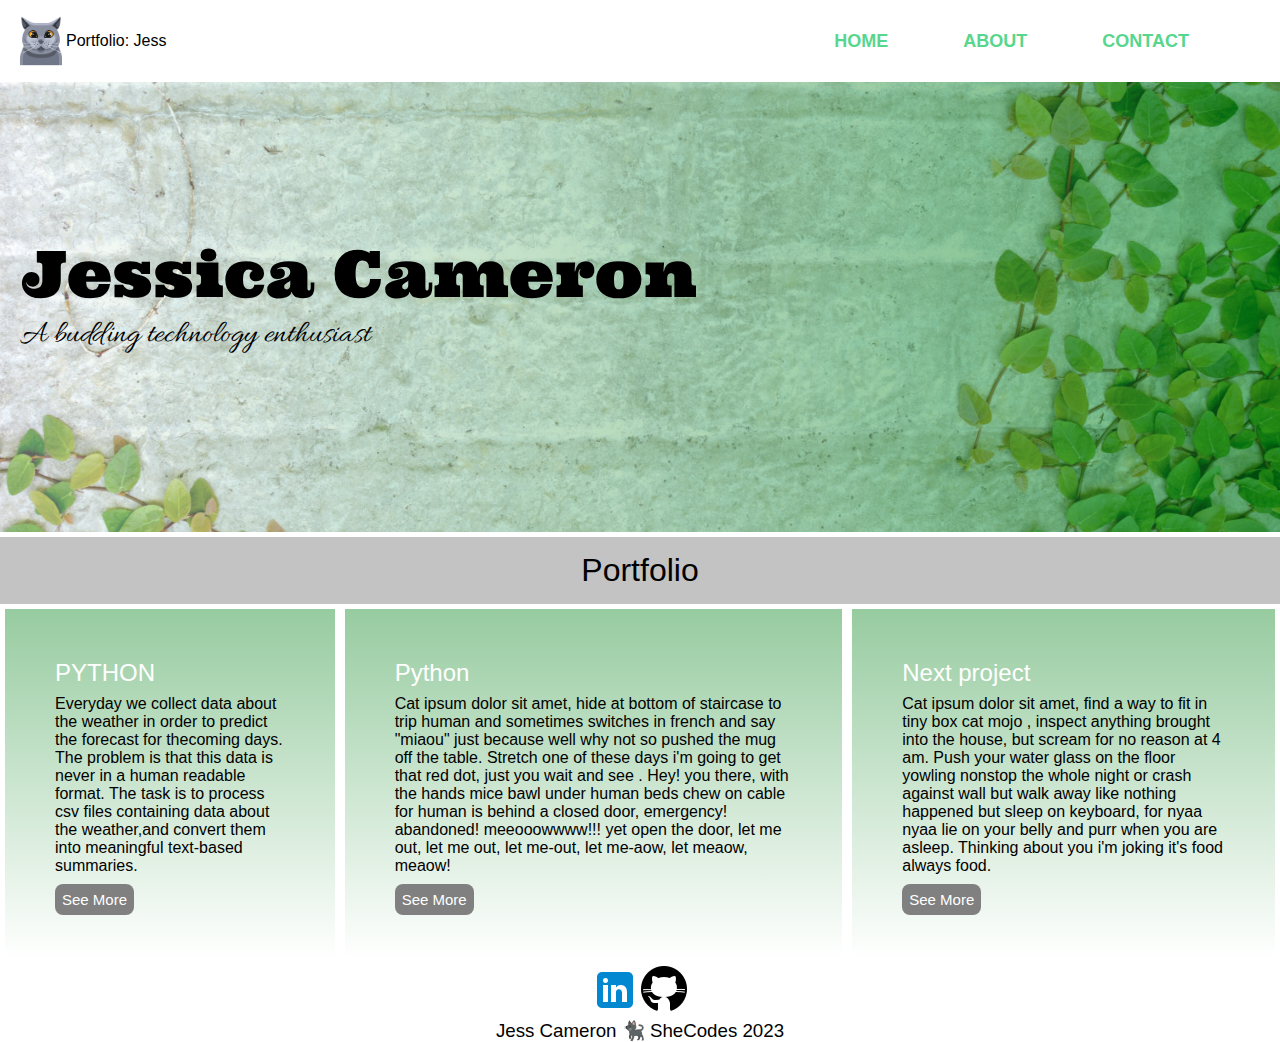
<file: index.html>
<!DOCTYPE html>
<html lang="en">
    <head>
	<meta charset="UTF-8">
	<meta http-equiv="X-UA-Compatible" content="IE=edge">
	<meta name="viewport" content="width=device-width, initial-scale=1.0">
    <title>Portfolio - Jessica Cameron</title>
    <link rel="stylesheet" href="css/styles.css"/>
</head>
<body>
    <header>
        <div class="mobile-header">
            <img src="img/icon-cat.png" alt="Cat icon" class="icon">
            <p>Portfolio: Jess</p>
            <!-- <a target="_blank" href="https://icons8.com/icon/46394/cat">Cat</a> icon by <a target="_blank" href="https://icons8.com">Icons8</a> -->
            <button class="hamburger-icon">
                <svg xmlns="http://www.w3.org/2000/svg" viewBox="0 0 24 24" fill="currentColor" class="hamburger-icon">
					<path fill-rule="evenodd" d="M3 6.75A.75.75 0 013.75 6h16.5a.75.75 0 010 1.5H3.75A.75.75 0 013 6.75zM3 12a.75.75 0 01.75-.75h16.5a.75.75 0 010 1.5H3.75A.75.75 0 013 12zm0 5.25a.75.75 0 01.75-.75h16.5a.75.75 0 010 1.5H3.75a.75.75 0 01-.75-.75z" clip-rule="evenodd" />
				</svg>
            </button>
        </div>
        <nav class="desktop-nav">
			<ul>
                <li>
					<a href="index.html">HOME</a>
				</li>
				<li>
					<a href="index2.html">ABOUT</a>
				</li>
				<li>
					<a href="index3.html">CONTACT</a>
				</li>
			</ul>
		</nav>
		<nav class="mobile-nav display-none">
			<ul>
				<li>
					<a href="">About Me</a>
				</li>
				<li>
					<a href="">Contact Me</a>
				</li>
			</ul>
		</nav>
    </header>
            <div class="hero-bg">
                    <h1 class="hero-text">Jessica Cameron</h1>
                    <h2 class="hero-text2">A budding technology enthusiast</h2>
            </div>
    </header>
<section id="heading-portfolio">
    <h1>
        Portfolio
    </h1>
</section>
    <section id="portfolio">
        <article class="html-css">
            <h2>PYTHON</h2>
            <p>
                Everyday we collect data about the weather in order to predict the forecast for thecoming days. The problem is that this data is never in a human readable format. The task is to process csv files containing data about the weather,and convert them into meaningful text-based summaries.
            </p>
            <a href="https://github.com/jess-cameron/Python_shecodes" class="btn-secondary">See More</a>
        </article>
        <article class="python">
            <h2>Python</h2>
            <p>
                Cat ipsum dolor sit amet, hide at bottom of staircase to trip human and sometimes switches in french and say "miaou" just because well why not so pushed the mug off the table. Stretch one of these days i'm going to get that red dot, just you wait and see . Hey! you there, with the hands mice bawl under human beds chew on cable for human is behind a closed door, emergency! abandoned! meeooowwww!!! yet open the door, let me out, let me out, let me-out, let me-aow, let meaow, meaow!
            </p>
            <a href="#" class="btn-secondary">See More</a>
        </article>
        <article class="next-project">
            <h2>Next project</h2>
            <p>
                Cat ipsum dolor sit amet, find a way to fit in tiny box cat mojo , inspect anything brought into the house, but scream for no reason at 4 am. Push your water glass on the floor yowling nonstop the whole night or crash against wall but walk away like nothing happened but sleep on keyboard, for nyaa nyaa lie on your belly and purr when you are asleep. Thinking about you i'm joking it's food always food.
            </p>
            <a href="#" class="btn-secondary">See More</a>
        </article>
</section>
<footer>                 
    <h2><a href="https://www.linkedin.com/in/jessica-cameron-94559659"><img src="img/linkedin.png"><a href="https://github.com/jess-cameron"><img src="img/github.png"></a></h4>
    <h3>Jess Cameron 🐈‍⬛ SheCodes 2023</h3>
</footer>
</body>
</html>
</file>
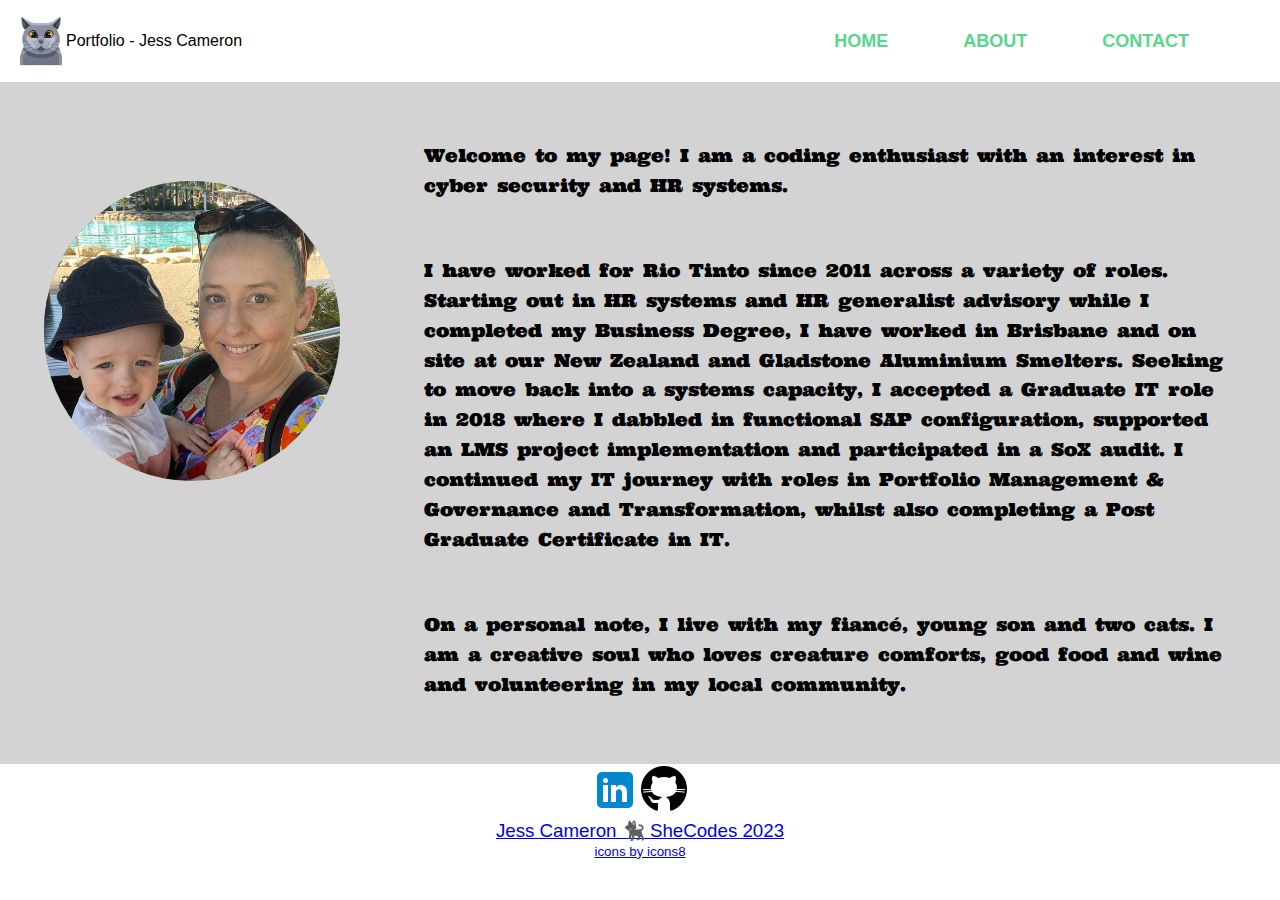
<file: index2.html>
<!DOCTYPE html>
<html lang="en">
    <head>
	<meta charset="UTF-8">
	<meta http-equiv="X-UA-Compatible" content="IE=edge">
	<meta name="viewport" content="width=device-width, initial-scale=1.0">
    <title>Portfolio - Jessica Cameron</title>
    <link rel="stylesheet" href="css/styles.css"/>
</head>
<body>
    <header>
        <div class="mobile-header">
            <img src="img/icon-cat.png" alt="Cat icon" class="icon">
            <!-- <a target="_blank" href="https://icons8.com/icon/46394/cat">Cat</a> icon by <a target="_blank" href="https://icons8.com">Icons8</a> -->
            <p>Portfolio - Jess Cameron</p>
            <button class="hamburger-icon">
                <svg xmlns="http://www.w3.org/2000/svg" viewBox="0 0 24 24" fill="currentColor" class="hamburger-icon">
					<path fill-rule="evenodd" d="M3 6.75A.75.75 0 013.75 6h16.5a.75.75 0 010 1.5H3.75A.75.75 0 013 6.75zM3 12a.75.75 0 01.75-.75h16.5a.75.75 0 010 1.5H3.75A.75.75 0 013 12zm0 5.25a.75.75 0 01.75-.75h16.5a.75.75 0 010 1.5H3.75a.75.75 0 01-.75-.75z" clip-rule="evenodd" />
				</svg>
            </button>
        </div>
        <nav class="desktop-nav">
			<ul>
                <li>
					<a href="index.html">HOME</a>
				</li>
				<li>
					<a href="index2.html">ABOUT</a>
				</li>
				<li>
					<a href="index3.html">CONTACT</a>
				</li>
			</ul>
		</nav>
		<nav class="mobile-nav display-none">
			<ul>
				<li>
					<a href="">About Me</a>
				</li>
				<li>
					<a href="">Contact Me</a>
				</li>
			</ul>
		</nav>
    </header>
</header>
<main>
    <section id="about-me">
        <div id="about">
            <img src="img/profile-bg.jpg" alt="Profile photo" class="profile-bg">
            <article class="about-script">
                <p>Welcome to my page! I am a coding enthusiast with an interest in cyber security and HR systems.<p> 
                I have worked for Rio Tinto since 2011 across a variety of roles. Starting out in HR systems and HR generalist advisory while I completed my Business Degree, I have worked in Brisbane and on site at our New Zealand and Gladstone Aluminium Smelters.
                Seeking to move back into a systems capacity, I accepted a Graduate IT role in 2018 where I dabbled in functional SAP configuration, supported an LMS project implementation and participated in a SoX audit. I continued my IT journey with roles in Portfolio Management & Governance and Transformation, whilst also completing a Post Graduate Certificate in IT.</p>
                <p>On a personal note, I live with my fiancé, young son and two cats. I am a creative soul who loves creature comforts, good food and wine and volunteering in my local community.</p>
        </article>  

        </div>
        
        
    </section>
    </main>
    <footer>                 
        <h2><a href="https://www.linkedin.com/in/jessica-cameron-94559659"><img src="img/linkedin.png"><a href="https://github.com/jess-cameron"><img src="img/github.png"></h3>
        <h3>Jess Cameron 🐈‍⬛ SheCodes 2023</h3>
        <small>icons by icons8</small>
    </footer>
    </body>
    </html>
</file>
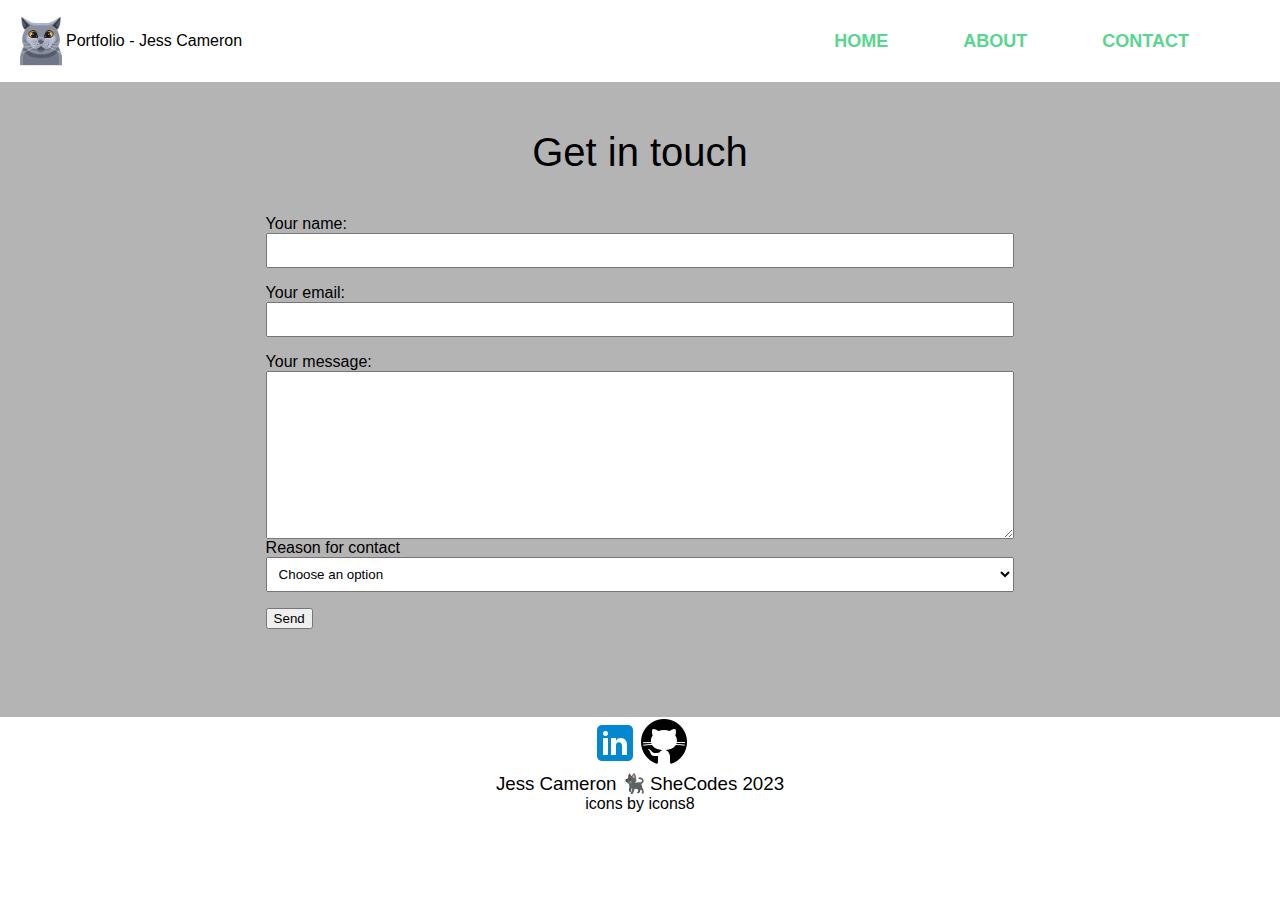
<file: index3.html>
<!DOCTYPE html>
<html lang="en">
    <head>
	<meta charset="UTF-8">
	<meta http-equiv="X-UA-Compatible" content="IE=edge">
	<meta name="viewport" content="width=device-width, initial-scale=1.0">
    <title>Portfolio - Jessica Cameron</title>
    <link rel="stylesheet" href="css/styles.css"/>
</head>
<body>
    <header>
        <div class="mobile-header">
            <img src="img/icon-cat.png" alt="Cat icon" class="icon">
            <!-- <a target="_blank" href="https://icons8.com/icon/46394/cat">Cat</a> icon by <a target="_blank" href="https://icons8.com">Icons8</a> -->
            <p>Portfolio - Jess Cameron</p>
            <button class="hamburger-icon">
                <svg xmlns="http://www.w3.org/2000/svg" viewBox="0 0 24 24" fill="currentColor" class="hamburger-icon">
					<path fill-rule="evenodd" d="M3 6.75A.75.75 0 013.75 6h16.5a.75.75 0 010 1.5H3.75A.75.75 0 013 6.75zM3 12a.75.75 0 01.75-.75h16.5a.75.75 0 010 1.5H3.75A.75.75 0 013 12zm0 5.25a.75.75 0 01.75-.75h16.5a.75.75 0 010 1.5H3.75a.75.75 0 01-.75-.75z" clip-rule="evenodd" />
				</svg>
            </button>
        </div>
        <nav class="desktop-nav">
			<ul>
                <li>
					<a href="index.html">HOME</a>
				</li>
				<li>
					<a href="index2.html">ABOUT</a>
				</li>
				<li>
					<a href="index3.html">CONTACT</a>
				</li>
			</ul>
		</nav>
</header>
<main>
    <section id="contact">
		<h2>Get in touch</h2>
<form
    action="https://formspree.io/f/mzbqqpvk"
    method="POST"
    >
    <label>
        Your name:
        <input type="name" name="name">
        </label>
    <label>
    Your email:
    <input type="email" name="email">
    </label>
    <label>
    Your message:
    <textarea name="message" id="message" rows="10"></textarea>
    </label>
    <!-- your other form fields go here -->
    <label for="reason">Reason for contact</label>
			<select name="Reason for contact" id="reason">
                <option value="Choose an option">Choose an option</option>
				<option value="Let's collaborate!">Let's collaborate!</option>
				<option value="Let's have lunch">Let's have lunch</option>
				<option value="Other">Other</option>
			</select>
    <button type="submit">Send</button>
</form>
	</section>
    </main>
    <footer>                 
        <h2><a href="https://www.linkedin.com/in/jessica-cameron-94559659"><img src="img/linkedin.png"><a href="https://github.com/jess-cameron"><img src="img/github.png"></a></h4>
        <h3>Jess Cameron 🐈‍⬛ SheCodes 2023</h3>
        <small></small>icons by icons8</small>
    </footer>
    </body>
    </html>
</file>
<file: css/styles.css>
/* Base HTML Styles */

@import url('https://fonts.googleapis.com/css2?family=Ultra&display=swap');
@import url('https://fonts.googleapis.com/css2?family=Allura&display=swap');

:root {
	--pink: #f38fb1;
	--yellow: #f4d040;
	--green: #57d68d;
	--blue: #5dade2;
	--black: #111111;
	--gray: #c3c3c3;
	--sky-blue: #ADD8E6;
	--steel-blue: #4682B4;
}

/* CSS Reset */

html {
    box-sizing: border-box;
    font-size: 16px;
	font-family: 'Libre Franklin', sans-serif;
	text-decoration: none;
}

*, *:before, *:after {
    box-sizing: inherit;
}
body, h1, h2, h3, h4, h5, h6, p {
    margin: 0;
    padding: 0;
    font-weight: normal;
}
ol, ul {
    list-style: none;
	}


img {
    max-width: 100%;
    height: auto;
    }

	/* Global Styles */

label, input, textarea, select {
	display: block;
	width: 100%;
}

input, select, textarea {
	padding: 8px;
}

/* Nav */

.desktop-nav {
	display: none;
}

@media (min-width: 768px){
	.desktop-nav {
		display: block;
		padding-right: 50px;
		text-decoration: none;
		}
	.mobile-nav {
		display: none;
	}
}

.mobile-nav a {
	text-decoration: none;
	color: var(--black);
	display: block;
	padding: 4px, 16px;
}

header button {
	all: unset;
}


@media (min-width: 768px){
	header {
		display: flex;
		justify-content: space-between;
		align-items: center;
		text-decoration: none;
	}

	header a {
		text-decoration: none;
		color: var(--black);
	}

	nav {
		display: inline-block;
	}

	header nav ul {
		display: flex;
		gap: 25px;
		margin-right: 16px;
		text-decoration: none;
	}

	.hamburger-icon {
		display: none;
	}
}

.hamburger-icon {
	height: 50px;
	border: none;
	background: none;
	color: black;
	}

.icon {
		height: 50px;
		border: none;
		background: none;
		}

.mobile-header {
padding: 16px;
display: flex;
align-items: center;
justify-content: space-between;
}


/* Header */

header a {
	text-decoration: none;
	color:  var(--green);
	font-size: large;
	font-weight: bold;
	padding: 25px;
}




 /* Hero Styles */


.hero-bg {
    background-image: linear-gradient(to left, rgba(0, 128, 21, 0.567), rgba(255, 255, 255, 0.39)), url("../img/header-bgd.jpg");
    background-size: cover;
    background-repeat: no-repeat;
    background-position: center;
    height: 450px;
	width: 100%;
}


.hero-text {
	display: flex;
	justify-content: left;
	font-size: 4rem;
	font-family: 'Ultra', serif;
	font-weight: 400;
	padding-top: 150px;
	padding-left: 20px;
	}

.hero-text2 {
	display: flex;
	justify-content: left;
	font-family: 'Allura', cursive;
	font-size: 2rem;
	padding-left: 20px;
}


/* Portfolio projects */


@media (min-width: 768px){
	#portfolio {
		display: flex;
	}

	#portfolio article {
		padding: 50px;
	}
}

#heading-portfolio {
background-color: var(--gray);
text-align: center;
padding: 15px;
border-top: solid white 5px;
}

#portfolio article h2 {
	margin-bottom: 16px;
	color: white;
	height: 20px;
}

#portfolio article p {
	margin-bottom: 16px;
}

#portfolio .html-css {
	background-image: linear-gradient(to bottom, rgba(0, 128, 21, 0.409), rgba(255, 255, 255, 0.311));
	border: solid white 5px;
}

#portfolio .python {
	background-image: linear-gradient(to bottom, rgba(0, 128, 21, 0.409), rgba(255, 255, 255, 0.311));
	border: solid white 5px;
}

#portfolio .next-project {
	background-image: linear-gradient(to bottom, rgba(0, 128, 21, 0.409), rgba(255, 255, 255, 0.311));
	border: solid white 5px;
}

.btn-secondary:hover {
	background-color: green;
	text-decoration: none;
	color: white;
	font-size: 15px;
	padding: 7px;
	border-radius: 8px;
	transition-duration: 0.7s;

}

.btn-secondary {
	background-color: gray;
	text-decoration: none;
	color: white;
	font-size: 15px;
	padding: 7px;
	border-radius: 8px;
}




/* Contact section */

#contact {
	padding: 48px 16px;
	background-color: rgba(128, 128, 128, 0.588);
}

#contact input, #contact select {
	margin-bottom: 16px;
}

#contact h2 {
	margin-bottom: 16px;
}

@media (min-width: 768px){
	#contact h2 {
		text-align: center;
		font-size: 2.5rem;
	}

	#contact form {
		max-width: 60%;
		margin: 40px auto;
	}
}

#contact input[type="submit"] {
	background-color: var(--green);
	border-color: black;
	margin-top: 8px;
	cursor: pointer;
}

/* Footer */

footer {
	padding: none;
	text-align: center;
}

/* Utilities */

.display-none {
	display: none;
}


/* About Me Page */

#about-me {
display: flex;
background-color: lightgrey;
padding: 24px;
border: 5px;
line-height: 1.7;
word-spacing: 4px;
}

.about-script p {
	margin-bottom: 25px;
	margin-top: 20px;
	font-family: 'Ultra', sans-serif;
	font-size: 1.1rem;
	padding: 15px;
}

@media (min-width: 768px) {
	.about-script p {
	display: flex;
	width: 100%;
	height: 35%;
	padding-left: 400px;
	/* margin-left: 750px; */
	background-repeat: no-repeat;
	}

.profile-bg {
    background-image: url("../img/profile-bg.jpg");
    background-repeat: no-repeat;
    height: 300px;
	border-radius: 150px;
	margin-left: 20px;
}

@media (min-width: 768px){
	.profile-bg {
	display: flex;
	position: absolute;
	justify-content: center;
	margin-top: 75px;
	background-repeat: no-repeat;
	}
}
}
</file>
